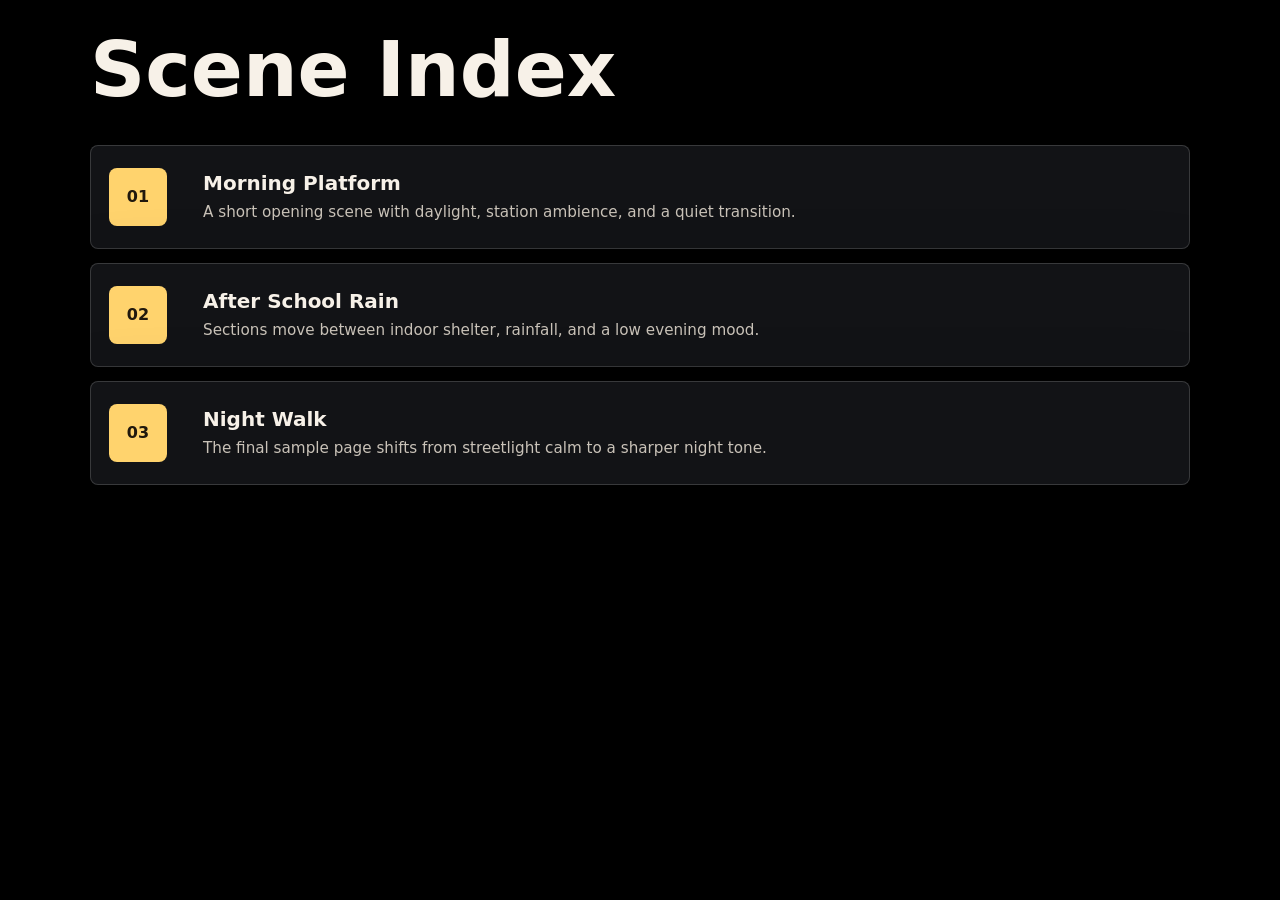
<file: index.html>
<!doctype html>
<html lang="en">
  <head>
    <meta charset="utf-8">
    <meta name="viewport" content="width=device-width, initial-scale=1">
    <title>Plain HTML VN</title>
    <link rel="stylesheet" href="styles.css">
  </head>
  <body class="index-page" data-page="index" data-bg="index">
    <header class="site-header">
      <div>
        <h1 data-index-title>Scene Index</h1>
      </div>
    </header>

    <main class="index-shell" aria-label="Chronological scene list" data-scene-list></main>

    <script src="data/story.js"></script>
    <script src="scene.js"></script>
  </body>
</html>
</file>
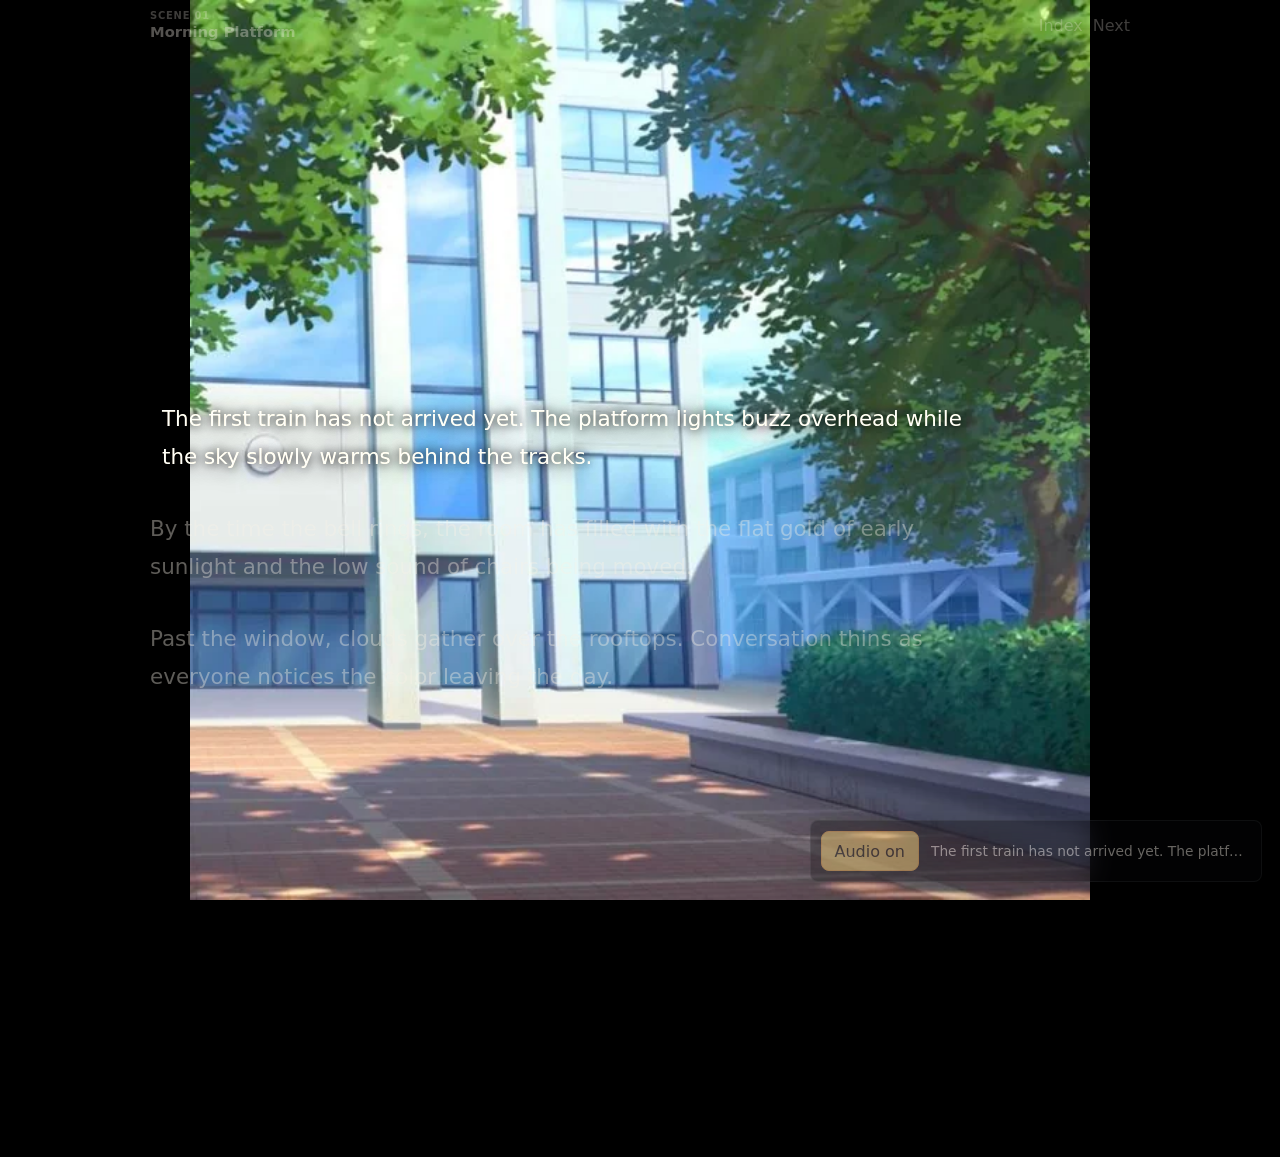
<file: scenes/scene-001.html>
<!doctype html>
<html lang="en">
  <head>
    <meta charset="utf-8">
    <meta name="viewport" content="width=device-width, initial-scale=1">
    <title>Scene 01 - Morning Platform</title>
    <link rel="stylesheet" href="../styles.css">
  </head>
  <body data-page="scene" data-scene-id="scene-001" data-bg="station">
    <header class="scene-header">
      <div class="scene-title-row">
        <p class="eyebrow" data-scene-number>Scene 01</p>
        <h1 data-scene-title>Morning Platform</h1>
      </div>
      <nav class="scene-nav" aria-label="Scene navigation" data-scene-nav></nav>
    </header>

    <main class="reader-shell" data-reader-shell>
      <article class="script-panel" aria-label="Scene sections" data-script-panel></article>
      <aside class="status-panel" aria-label="Current section state" data-status-panel></aside>
    </main>

    <script src="../data/story.js"></script>
    <script src="../scene.js"></script>
  </body>
</html>
</file>
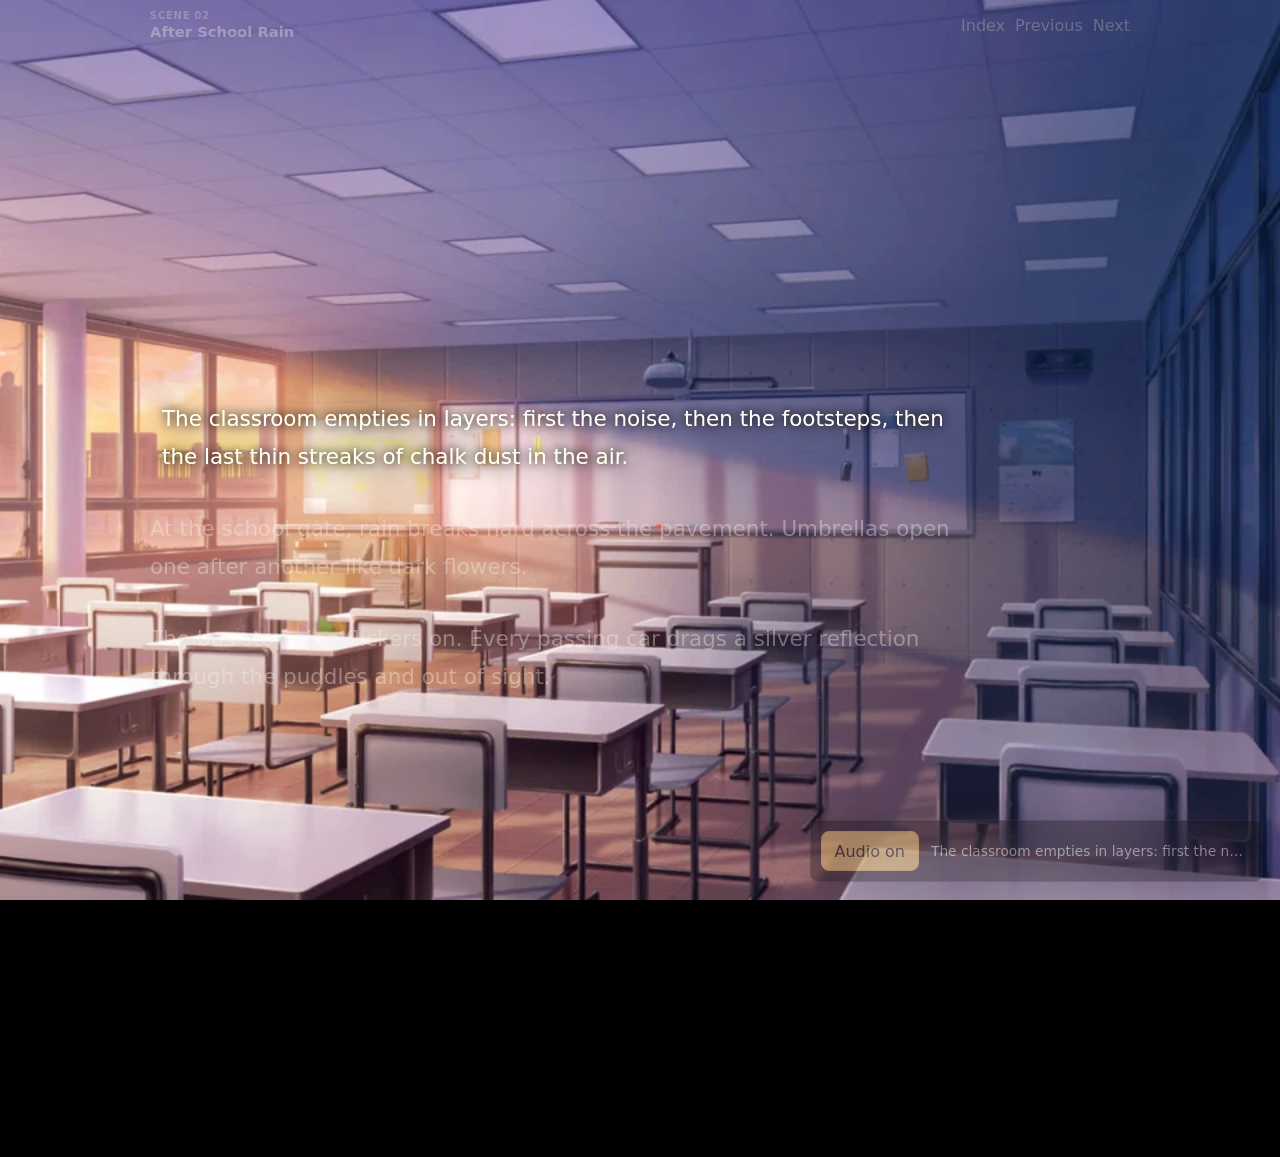
<file: scenes/scene-002.html>
<!doctype html>
<html lang="en">
  <head>
    <meta charset="utf-8">
    <meta name="viewport" content="width=device-width, initial-scale=1">
    <title>Scene 02 - After School Rain</title>
    <link rel="stylesheet" href="../styles.css">
  </head>
  <body data-page="scene" data-scene-id="scene-002" data-bg="classroom">
    <header class="scene-header">
      <div class="scene-title-row">
        <p class="eyebrow" data-scene-number>Scene 02</p>
        <h1 data-scene-title>After School Rain</h1>
      </div>
      <nav class="scene-nav" aria-label="Scene navigation" data-scene-nav></nav>
    </header>

    <main class="reader-shell" data-reader-shell>
      <article class="script-panel" aria-label="Scene sections" data-script-panel></article>
      <aside class="status-panel" aria-label="Current section state" data-status-panel></aside>
    </main>

    <script src="../data/story.js"></script>
    <script src="../scene.js"></script>
  </body>
</html>
</file>
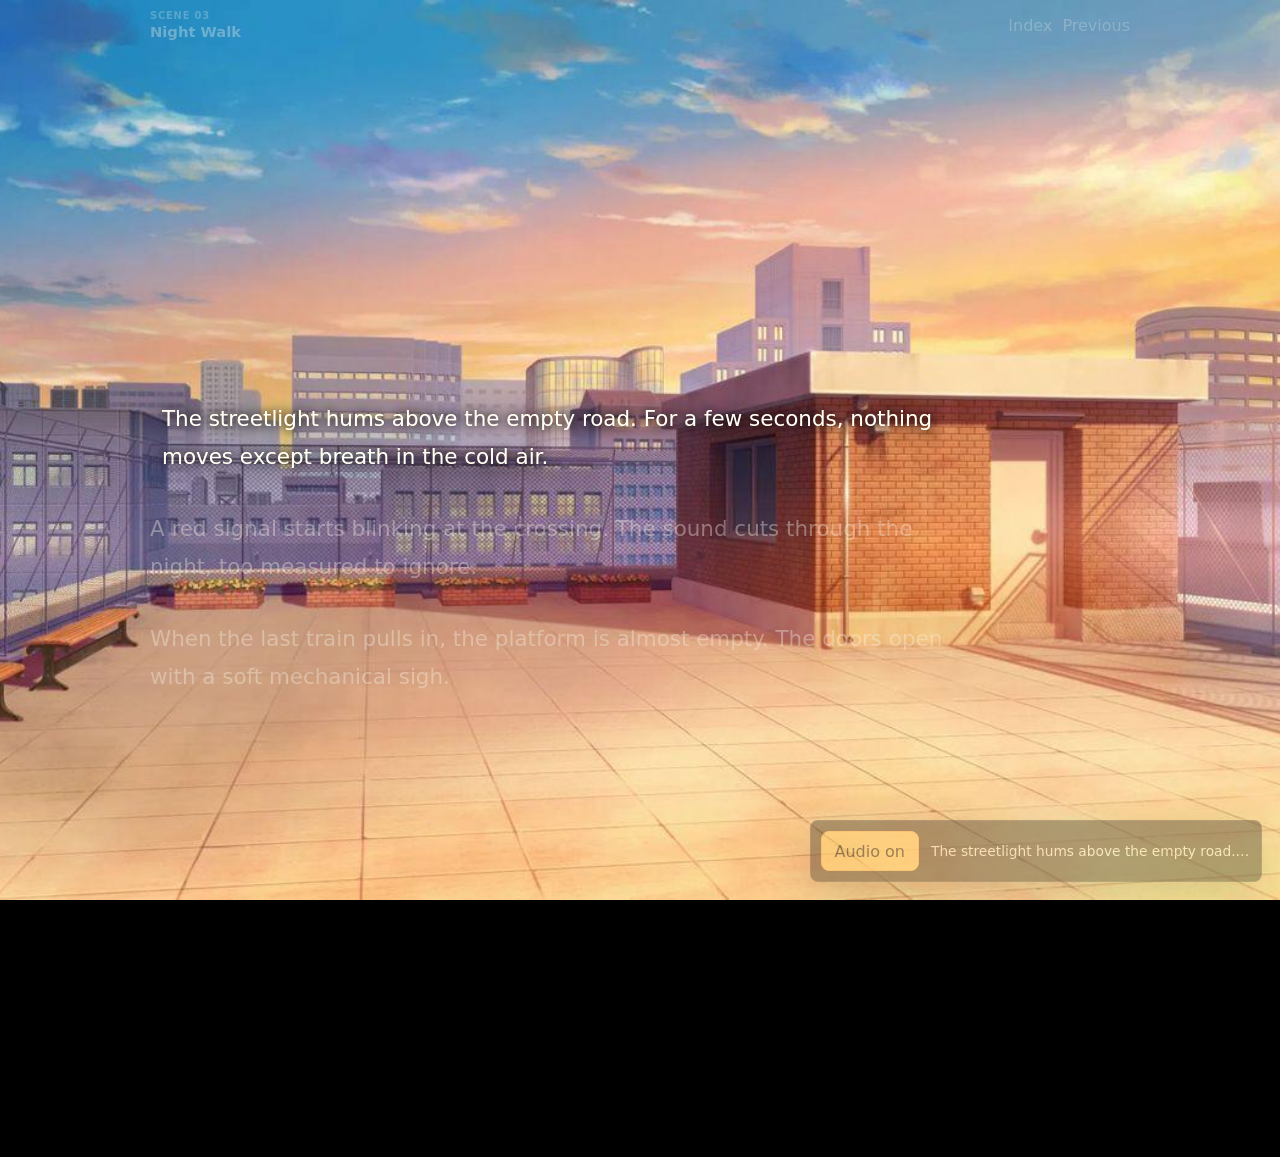
<file: scenes/scene-003.html>
<!doctype html>
<html lang="en">
  <head>
    <meta charset="utf-8">
    <meta name="viewport" content="width=device-width, initial-scale=1">
    <title>Scene 03 - Night Walk</title>
    <link rel="stylesheet" href="../styles.css">
  </head>
  <body data-page="scene" data-scene-id="scene-003" data-bg="night">
    <header class="scene-header">
      <div class="scene-title-row">
        <p class="eyebrow" data-scene-number>Scene 03</p>
        <h1 data-scene-title>Night Walk</h1>
      </div>
      <nav class="scene-nav" aria-label="Scene navigation" data-scene-nav></nav>
    </header>

    <main class="reader-shell" data-reader-shell>
      <article class="script-panel" aria-label="Scene sections" data-script-panel></article>
      <aside class="status-panel" aria-label="Current section state" data-status-panel></aside>
    </main>

    <script src="../data/story.js"></script>
    <script src="../scene.js"></script>
  </body>
</html>
</file>
<file: styles.css>
:root {
  --ink: #f7f1e8;
  --muted: #c9c2b8;
  --scene-color: #000;
  --scene-image-a: none;
  --scene-image-b: none;
  --scene-opacity-a: 1;
  --scene-opacity-b: 0;
  --panel: rgba(22, 24, 27, 0.82);
  --panel-strong: rgba(18, 20, 23, 0.94);
  --line: rgba(255, 255, 255, 0.16);
  --accent: #ffd36d;
  --accent-strong: #ffb84d;
  --shadow: 0 24px 70px rgba(0, 0, 0, 0.42);
  font-family: Inter, ui-sans-serif, system-ui, -apple-system, BlinkMacSystemFont, "Segoe UI", sans-serif;
}

* {
  box-sizing: border-box;
}

html {
  min-height: 100%;
  scroll-behavior: smooth;
}

body {
  min-height: 100vh;
  margin: 0;
  color: var(--ink);
  background: #000;
  transition: none;
}

body::before {
  position: fixed;
  inset: 0;
  z-index: -2;
  content: "";
  background-color: var(--scene-color);
  background-image: var(--scene-image-a);
  background-position: center;
  background-repeat: no-repeat;
  background-size: auto 100%;
  opacity: var(--scene-opacity-a);
  transition: opacity 500ms ease;
}

body::after {
  position: fixed;
  inset: 0;
  z-index: -2;
  content: "";
  background-color: var(--scene-color);
  background-image: var(--scene-image-b);
  background-position: center;
  background-repeat: no-repeat;
  background-size: auto 100%;
  opacity: var(--scene-opacity-b);
  transition: opacity 500ms ease;
}

a {
  color: inherit;
}

button {
  font: inherit;
}

.site-header,
.scene-header,
.index-shell,
.reader-shell {
  width: min(1100px, calc(100% - 32px));
  margin: 0 auto;
}

body[data-page="scene"] .scene-header,
body[data-page="scene"] .reader-shell {
  width: min(980px, calc(100% - 32px));
}

.site-header,
.scene-header {
  display: flex;
  align-items: flex-end;
  justify-content: space-between;
  gap: 24px;
  padding: 34px 0 20px;
}

.eyebrow {
  margin: 0 0 8px;
  color: var(--accent);
  font-size: 0.78rem;
  font-weight: 700;
  letter-spacing: 0.08em;
  text-transform: uppercase;
}

h1 {
  margin: 0;
  font-size: clamp(2rem, 6vw, 4.8rem);
  line-height: 0.95;
  letter-spacing: 0;
}

.header-note {
  max-width: 340px;
  margin: 0;
  color: var(--muted);
  line-height: 1.5;
}

.index-shell {
  display: grid;
  gap: 14px;
  padding: 18px 0 56px;
}

.scene-link {
  display: grid;
  grid-template-columns: 76px 1fr;
  gap: 18px;
  align-items: center;
  min-height: 104px;
  padding: 18px;
  text-decoration: none;
  background: var(--panel);
  border: 1px solid var(--line);
  border-radius: 8px;
  box-shadow: var(--shadow);
  backdrop-filter: blur(14px);
}

.scene-link:hover,
.scene-link:focus-visible {
  border-color: rgba(255, 211, 109, 0.72);
  outline: none;
}

.scene-number {
  display: grid;
  width: 58px;
  height: 58px;
  place-items: center;
  color: #20180d;
  font-weight: 800;
  background: var(--accent);
  border-radius: 8px;
}

.scene-link strong {
  display: block;
  margin-bottom: 6px;
  font-size: 1.25rem;
}

.scene-link small {
  display: block;
  color: var(--muted);
  font-size: 0.95rem;
  line-height: 1.45;
}

.scene-header {
  align-items: center;
}

body[data-page="scene"] .scene-header {
  position: fixed;
  top: 10px;
  left: 50%;
  z-index: 4;
  width: min(980px, calc(100% - 32px));
  padding: 0;
  opacity: 0.34;
  transform: translateX(-50%);
  transition: opacity 160ms ease;
}

body[data-page="scene"] .scene-header:hover,
body[data-page="scene"] .scene-header:focus-within {
  opacity: 0.92;
}

body[data-page="scene"] .scene-header h1 {
  font-size: 0.92rem;
  font-weight: 650;
  line-height: 1.2;
}

.scene-title-row {
  min-width: 0;
}

.scene-nav {
  display: flex;
  flex-wrap: wrap;
  gap: 10px;
  justify-content: flex-end;
}

.nav-button,
.audio-toggle {
  display: inline-flex;
  align-items: center;
  min-height: 40px;
  padding: 0 13px;
  color: var(--ink);
  text-decoration: none;
  background: rgba(15, 17, 20, 0.72);
  border: 1px solid var(--line);
  border-radius: 8px;
  cursor: pointer;
}

body[data-page="scene"] .eyebrow {
  margin: 0 0 2px;
  color: rgba(247, 241, 232, 0.74);
  font-size: 0.62rem;
}

body[data-page="scene"] .nav-button {
  min-height: auto;
  padding: 0;
  color: rgba(247, 241, 232, 0.76);
  background: transparent;
  border: 0;
  border-radius: 0;
}

body[data-page="scene"] .nav-button:hover,
body[data-page="scene"] .nav-button:focus-visible {
  color: var(--ink);
  text-decoration: underline;
  text-underline-offset: 3px;
}

.nav-button:hover,
.nav-button:focus-visible,
.audio-toggle:hover,
.audio-toggle:focus-visible {
  border-color: rgba(255, 211, 109, 0.72);
  outline: none;
}

.reader-shell {
  position: relative;
  display: block;
  padding-bottom: 48px;
}

.index-page .script-panel,
.index-page .status-panel {
  background: var(--panel);
  border: 1px solid var(--line);
  border-radius: 8px;
  box-shadow: var(--shadow);
  backdrop-filter: blur(14px);
}

.script-panel {
  display: grid;
  gap: 22px;
  min-height: 100vh;
  padding: 44vh 0 45vh;
  scroll-snap-type: y proximity;
}

.story-section {
  width: min(820px, 100%);
  min-height: 88px;
  padding: 4px 0;
  color: rgba(247, 241, 232, 0.38);
  cursor: pointer;
  scroll-margin-block: 42vh;
  scroll-snap-align: center;
  transform-origin: left center;
  transition:
    color 180ms ease,
    opacity 180ms ease,
    text-shadow 180ms ease,
    transform 180ms ease,
    filter 180ms ease;
}

.story-section:hover,
.story-section:focus-visible {
  color: rgba(247, 241, 232, 0.64);
  outline: none;
}

.story-section.is-active {
  color: #fff8e7;
  filter: brightness(1.08);
  opacity: 1;
  text-shadow:
    0 2px 24px rgba(0, 0, 0, 0.96),
    0 0 10px rgba(0, 0, 0, 0.94),
    0 0 30px rgba(255, 255, 255, 0.28);
  transform: translateX(12px);
}

.story-section p {
  margin: 0;
  font-size: clamp(1.08rem, 2vw, 1.34rem);
  line-height: 1.75;
}

.status-panel {
  position: fixed;
  right: 18px;
  bottom: 18px;
  z-index: 5;
  display: flex;
  gap: 12px;
  align-items: center;
  max-width: min(520px, calc(100vw - 36px));
  padding: 10px;
  color: var(--ink);
  background: rgba(8, 10, 13, 0.74);
  border: 1px solid rgba(255, 255, 255, 0.12);
  border-radius: 8px;
  box-shadow: 0 14px 48px rgba(0, 0, 0, 0.35);
  backdrop-filter: blur(14px);
  opacity: 0.42;
  transition: opacity 160ms ease;
}

.status-panel:hover,
.status-panel:focus-within {
  opacity: 0.94;
}

.status-value {
  color: var(--ink);
  max-width: 320px;
  overflow: hidden;
  font-size: 0.86rem;
  line-height: 1.35;
  text-overflow: ellipsis;
  white-space: nowrap;
}

.empty-state {
  margin: 0;
  padding: 18px;
  color: var(--ink);
  background: var(--panel);
  border: 1px solid var(--line);
  border-radius: 8px;
}

.audio-toggle[aria-pressed="true"] {
  color: #20180d;
  background: var(--accent);
  border-color: var(--accent-strong);
}

@media (max-width: 820px) {
  .site-header,
  .scene-header {
    display: grid;
    align-items: start;
  }

  .scene-nav {
    justify-content: flex-start;
  }

  .status-panel {
    right: 10px;
    bottom: 10px;
    width: min(320px, calc(100vw - 20px));
  }
}

@media (max-width: 520px) {
  .site-header,
  .scene-header,
  .index-shell,
  .reader-shell {
    width: min(100% - 20px, 1100px);
  }

  .scene-link {
    grid-template-columns: 52px 1fr;
    gap: 12px;
    padding: 12px;
  }

  .scene-number {
    width: 46px;
    height: 46px;
  }

  .script-panel {
    padding-top: 38vh;
    padding-bottom: 44vh;
  }

  .story-section {
    min-height: 92px;
    padding: 4px 0;
  }

  .story-section.is-active {
    transform: translateX(6px);
  }

  .status-panel {
    padding: 8px;
  }
}
</file>
